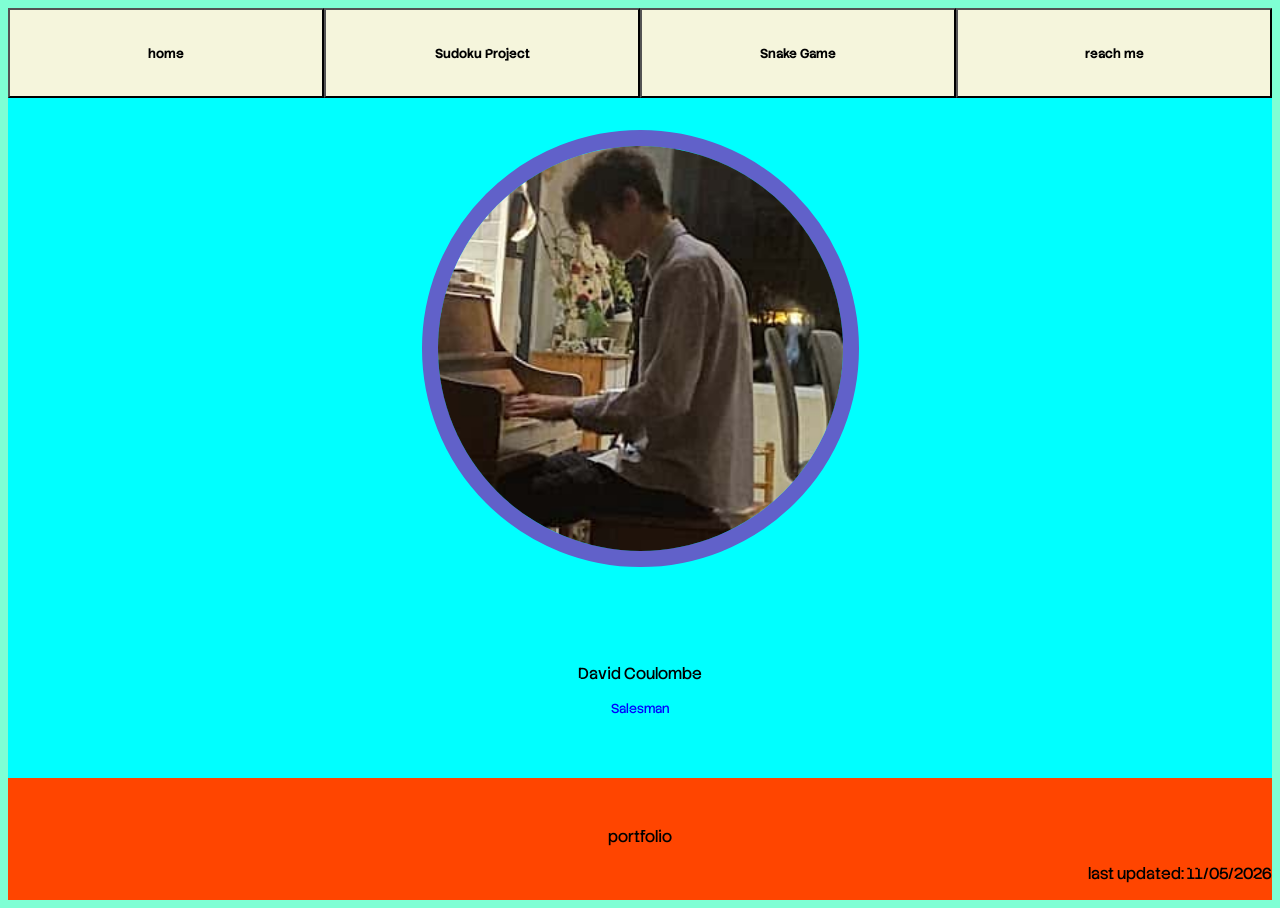
<file: index.html>
<!doctype html>
<html lang="en">
  <head>
    <meta charset="UTF-8" />
    <meta name="viewport" content="width=device-width, initial-scale=1.0" />
    <link rel="stylesheet" href="./styles/global.css" />
    <link rel="stylesheet" href="./styles/index.css" />
    <link rel="preconnect" href="https://fonts.googleapis.com" />
    <link rel="preconnect" href="https://fonts.gstatic.com" crossorigin />
    <link
      href="https://fonts.googleapis.com/css2?family=Stack+Sans+Notch:wght@200..700&display=swap"
      rel="stylesheet"
    />
    <title>David's Portfolio</title>
  </head>
  <body>
    <nav>
      <button type="button"onclick="window.location.href='index.html'"">home</button>
      <button type="button" onclick="window.location.href='pages/sudokugame.html'">Sudoku Project</button>
      <button type="button"onclick="window.location.href='pages/snakegame.html'">Snake Game</button>
      <button type="button" onclick="window.location.href='pages/reachme.html'">reach me</button>
    </nav>
    <div class="covercontainer">
      <img
        class="coverimg"
        src="./assets/images/me.jpg"
        srcset="./assets/images/me.jpg 2x, ./assets/images/squooshedme.jpg 1x"
        alt="picture of me"
      />
    </div>
    <main>
      <p class="MyName">David Coulombe</p>
      <p class="targetjob">Salesman</p>
    </main>
    <footer>
      <p class="portfolio">portfolio</p>
      <p class="lastupdated">last updated: 11/05/2026</p>
    </footer>
  </body>
</html>
</file>
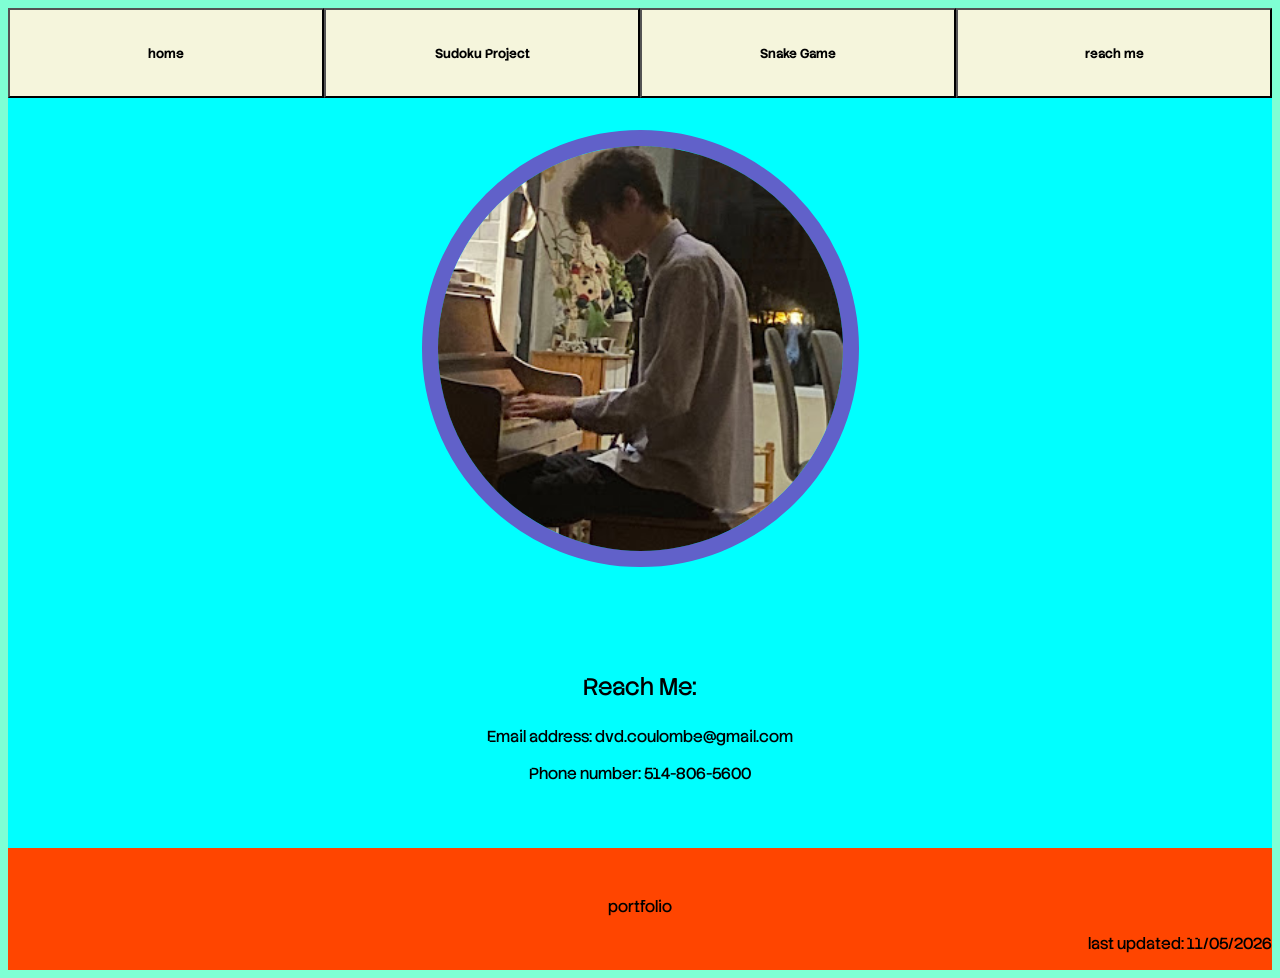
<file: pages/reachme.html>
<!doctype html>
<html lang="en">
  <head>
    <meta charset="UTF-8" />
    <meta name="viewport" content="width=device-width, initial-scale=1.0" />
    <link rel="stylesheet" href="/./styles/global.css" />
    <link rel="stylesheet" href="/./styles/index.css" />
    <link rel="preconnect" href="https://fonts.googleapis.com" />
    <link rel="preconnect" href="https://fonts.gstatic.com" crossorigin />
    <link
      href="https://fonts.googleapis.com/css2?family=Stack+Sans+Notch:wght@200..700&display=swap"
      rel="stylesheet"
    />
    <title>David's info</title>
  </head>
  <body>
    <nav>
      <button type="button"onclick="window.location.href='/./index.html'">home</button>
      <button type="button" onclick="window.location.href='sudokugame.html'">Sudoku Project</button>
      <button type="button"onclick="window.location.href='snakegame.html'">Snake Game</button>
      <button type="button" onclick="window.location.href='reachme.html'">reach me</button>
    </nav>
    <div class="covercontainer">
      <img
        class="coverimg"
        src="/./assets/images/me.jpg"
        srcset="/./assets/images/me.jpg 1x, /./assets/images/squooshedme.jpg 2x"
        alt="picture of me"
      />
    </div>
    <main>
        <p class="Reachme">Reach Me:</p>
        <p>Email address: dvd.coulombe@gmail.com</p>
        <p>Phone number: 514-806-5600</p>
    </main>
    <footer>
      <p class="portfolio">portfolio</p>
      <p class="lastupdated">last updated: 11/05/2026</p>
    </footer>
  </body>
</html>
</file>
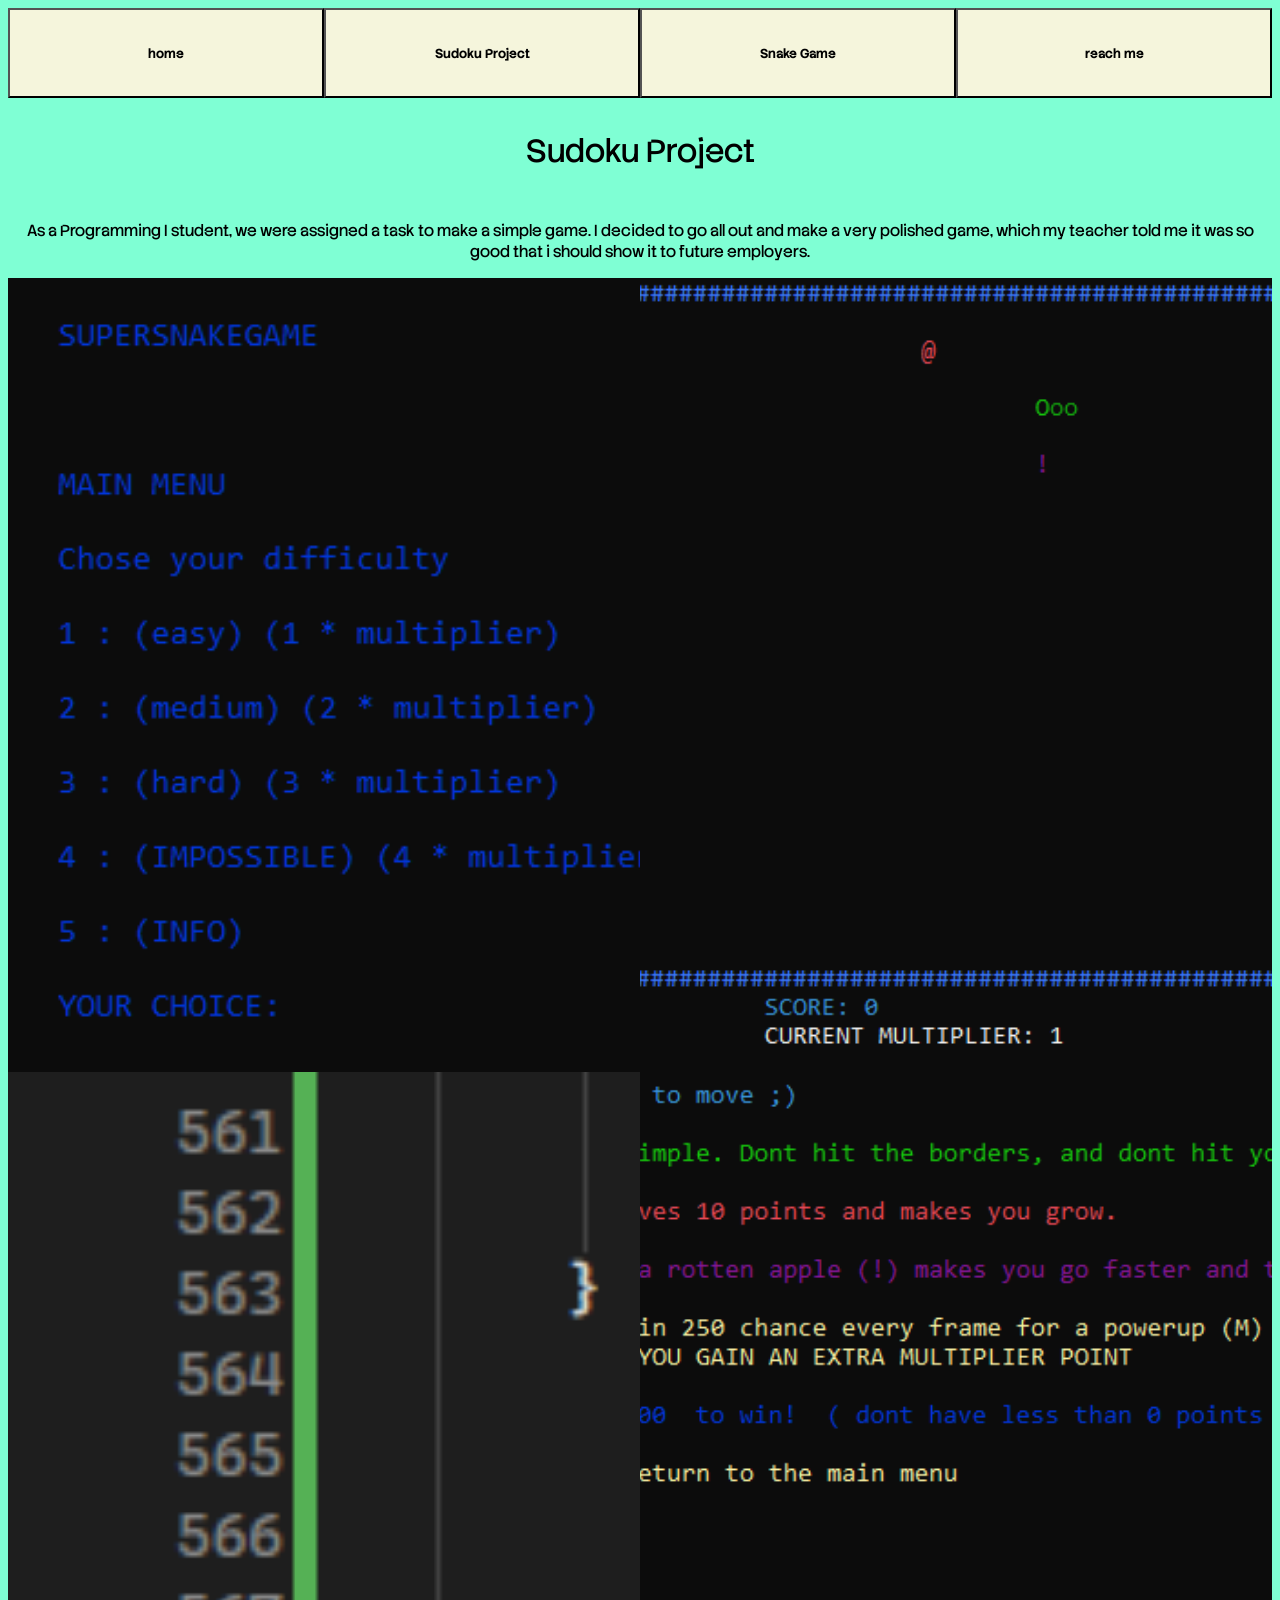
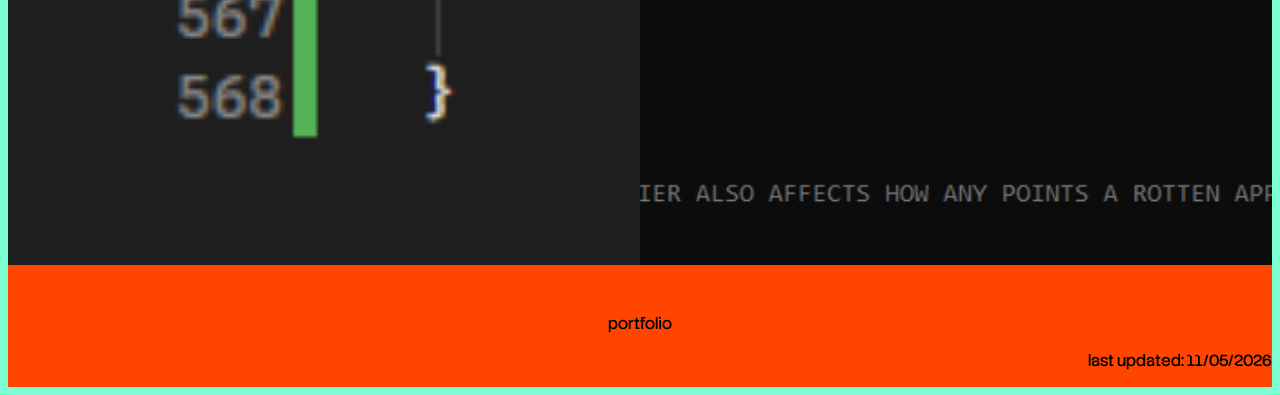
<file: pages/snakegame.html>
<!DOCTYPE html>
<html lang="en">
<head>
    <meta charset="UTF-8" />
    <meta name="viewport" content="width=device-width, initial-scale=1.0" />
    <link rel="stylesheet" href="/./styles/global.css" />
    <link rel="stylesheet" href="/./styles/index.css" />
    <link rel="preconnect" href="https://fonts.googleapis.com" />
    <link rel="preconnect" href="https://fonts.gstatic.com" crossorigin />
    <link
      href="https://fonts.googleapis.com/css2?family=Stack+Sans+Notch:wght@200..700&display=swap"
      rel="stylesheet"
    />
    <title>Snake Game project</title>
</head>
<body>
    <nav>
     <button type="button"onclick="window.location.href='/./index.html'">home</button>
      <button type="button" onclick="window.location.href='sudokugame.html'">Sudoku Project</button>
      <button type="button"onclick="window.location.href='snakegame.html'">Snake Game</button>
      <button type="button" onclick="window.location.href='reachme.html'">reach me</button>
    </nav>
    <header><p class="sudokuheader">Sudoku Project</p></header>
    <p>As a Programming I student, we were assigned a task to make a simple game. I decided to go all out and make a very polished game, which my teacher told me it was so good that i should show it to future employers.</p>
 <div class="projectimages">
    <img src="/assets/images/snakemainmenu.png"
        srcset="/assets/images/snakemainmenu.png 1x, /assets/images/squooshsnakemainmenu.png 2x"
        alt="main page of my snake game program"/>
         <img src="/assets/images/insnakegame.png"
        srcset="/assets/images/insnakegame.png 1x, /assets/images/squooshinsnakegame.png 2x"
        alt="in the snake game"/>
         <img src="/assets/images/snakegamelineamt.png"
        srcset="/assets/images/snakegamelineamt.png 1x, /assets/images/squooshsnakelineamt.png 2x"
        alt="picture of the line ammount of the snake game"/>
         <img src="/assets/images/snakegameinfopage.png"
        srcset="/assets/images/snakegameinfopage.png 1x, /assets/images/squooshsnakeinfopage.png 2x"
        alt="picture of the info page of the snake game"/>
 </div>
<footer>
      <p class="portfolio">portfolio</p>
      <p class="lastupdated">last updated: 11/05/2026</p>
    </footer>
</body>
</html>
</file>
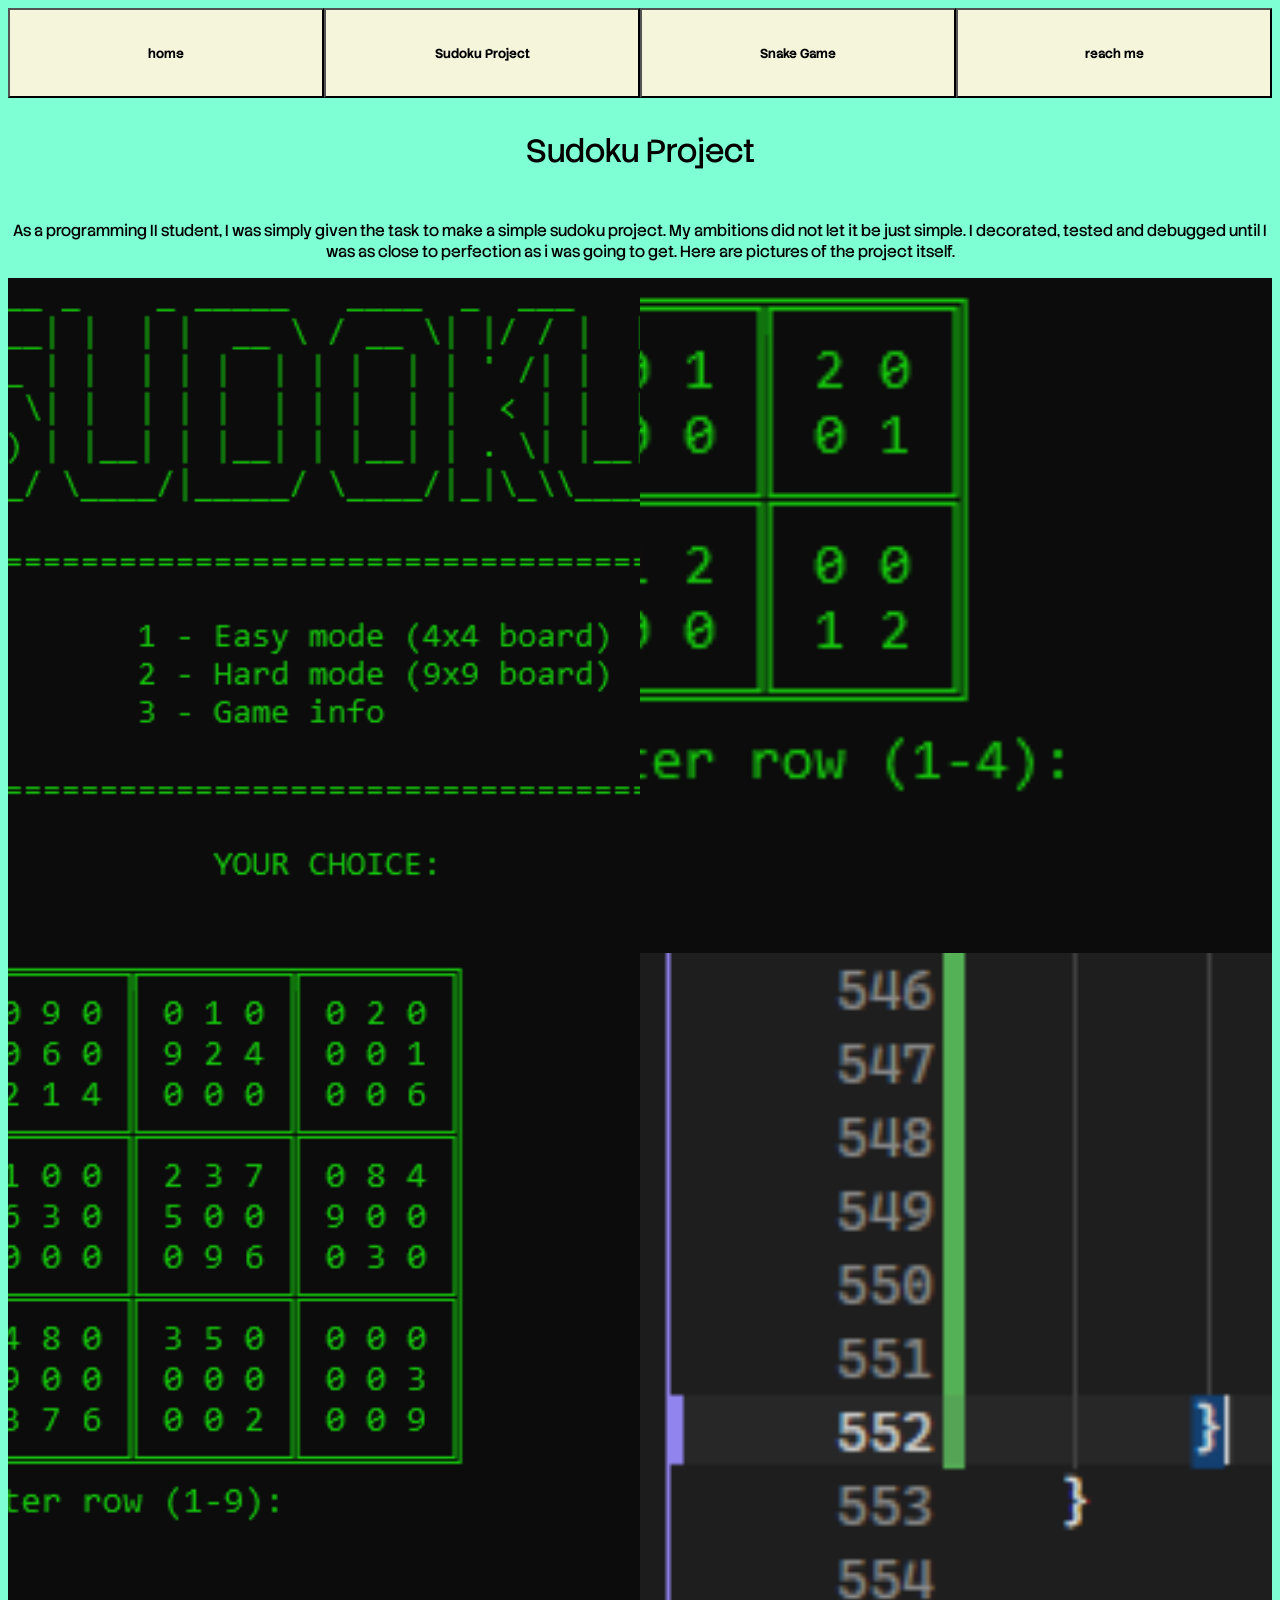
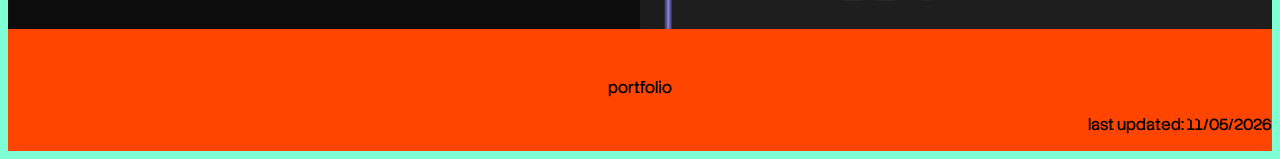
<file: pages/sudokugame.html>
<!DOCTYPE html>
<html lang="en">
<head>
    <meta charset="UTF-8" />
    <meta name="viewport" content="width=device-width, initial-scale=1.0" />
    <link rel="stylesheet" href="/./styles/global.css" />
    <link rel="stylesheet" href="/./styles/index.css" />
    <link rel="preconnect" href="https://fonts.googleapis.com" />
    <link rel="preconnect" href="https://fonts.gstatic.com" crossorigin />
    <link
      href="https://fonts.googleapis.com/css2?family=Stack+Sans+Notch:wght@200..700&display=swap"
      rel="stylesheet"
    />
    <title>Sudoku Game project</title>
</head>
<body>
    <nav>
      <button type="button"onclick="window.location.href='/./index.html'">home</button>
      <button type="button" onclick="window.location.href='sudokugame.html'">Sudoku Project</button>
      <button type="button"onclick="window.location.href='snakegame.html'">Snake Game</button>
      <button type="button" onclick="window.location.href='reachme.html'">reach me</button>
    </nav>
    <header><p class="sudokuheader">Sudoku Project</p></header>
    <p>As a programming II student, I was simply given the task to make a simple sudoku project. My ambitions did not let it be just simple. I decorated, tested and debugged until I was as close to perfection as i was going to get. Here are pictures of the project itself.</p>
 <div class="projectimages">
    <img src="/assets/images/sudokumainpage.png"
        srcset="/assets/images/sudokumainpage.png 1x, /assets/images/squooshmainpage.png 2x"
        alt="main page of my sudoku program"/>
         <img src="/assets/images/sudoku4x4.png"
        srcset="/assets/images/sudoku4x4.png 1x, /assets/images/squoosh4x4.png 2x"
        alt="picture of my 4x4 sudoku board"/>
         <img src="/assets/images/sudoku9x9.png"
        srcset="/assets/images/sudoku9x9.png 1x, /assets/images/squoosh9x9.png 2x"
        alt="picture of my 9x9 sudoku board"/>
         <img src="/assets/images/sudokulineamt.png"
        srcset="/assets/images/sudokulineamt.png 1x, /assets/images/squooshlineamt.png 2x"
        alt="picture of the line ammount of my sudoku game"/>
 </div>
<footer>
      <p class="portfolio">portfolio</p>
      <p class="lastupdated">last updated: 11/05/2026</p>
    </footer>
</body>
</html>
</file>
<file: styles/global.css>
@font-face {
  font-family: "sans-notch";
  src: url(/assets/fonts/Stack_Sans_Notch/StackSansNotch-VariableFont_wght.ttf);
}
p {
  font-family: "sans-notch", sans-serif;
  text-align: center;
}
</file>
<file: styles/index.css>
body {
  display: grid;
  min-height: 100%;
  grid-template-rows: auto auto 2fr auto;
  background-color: aquamarine;
}
.sudokuheader{
  font-size: xx-large;
}
.projectimages {
  display: grid;
  align-content: start;

  grid-template-columns: 1fr 1fr;
  grid-template-rows: 1fr 1fr;

  
}
.projectimages img {
  width: 100%;
  height: 100%;
  object-fit: cover;
}
.Reachme{ font-size: x-large;}

.coverimg {
  display: flex;
  width: 45vh;
  height: 45vh;
  align-items: center;
  justify-content: center;
  border-radius: 50%;
  border: 1rem solid rgb(97, 97, 201); 
  object-fit: cover;
}
.covercontainer {
  display: flex;
  align-items: center;
  justify-content: center;
  background-color: aqua;
  padding: 2rem;
}
nav {
  display: grid;
  align-content: start;
  grid-template-columns: 1fr 1fr 1fr 1fr;
}
button {
  display: flex;
  height: 7vh; 
  align-items: center;
  justify-content: center;
  background-color: beige;
  font-weight: bolder;
  font-size: small;
  font-family: "sans-notch", sans-serif;
}
button:hover {
  background-color: blueviolet;
}
main {
  background-color: aqua;
  padding: 3rem;
}
.portfolio {
  display: flex;
  justify-content: center;
  align-items: center;
}
.targetjob {
  color: blue;
  font-size: small;
}
.lastupdated {
  display: flex;
  text-align: end;
  justify-content: flex-end;
}
footer {
  padding-top: 2rem;
  background-color: orangered;
}
@media (min-width: 768px) {
  button {
    min-height: 10vh; 
  }
}
@media (min-width: 1281px) {
  button {
    min-height: 15vh; 
    font-size: x-large;
  }
  .MyName {
    font-size: x-large;
  }
  .targetjob {
    font-size: larger;
  }
  .portfolio {
    font-size: x-large;
  }
}
</file>
